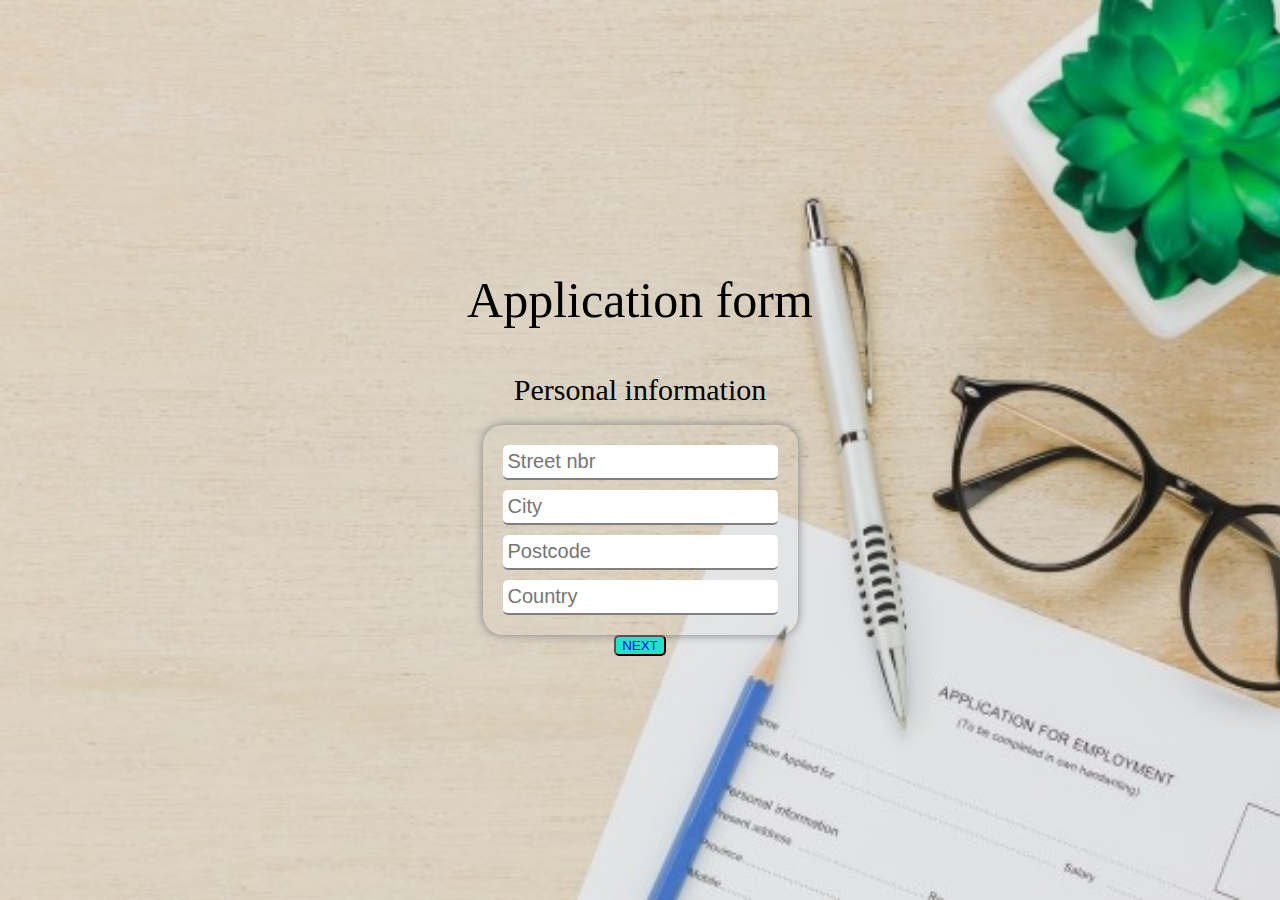
<file: index.html>
<!DOCTYPE html>
<html lang="en">
  <head>
    <meta charset="UTF-8" />
    <meta http-equiv="X-UA-Compatible" content="IE=edge" />
    <meta name="viewport" content="width=device-width, initial-scale=1.0" />
    <link rel="stylesheet" href="reset.css" />
    <link rel="stylesheet" href="style.css" />
    <title>Document</title>
    <link rel="preconnect" href="https://fonts.googleapis.com" />
    <link rel="preconnect" href="https://fonts.gstatic.com" crossorigin />
    <link
      href="https://fonts.googleapis.com/css2?family=Lato:wght@400;700&display=swap"
      rel="stylesheet"
    />
  </head>

  <body>

    <div class="af">Application form</div>

    <div class="pi">Personal information</div>

    <form>
      <input type="text" name="adress" placeholder="Street nbr" />
      <input type="text" name="city" placeholder="City" />
      <input type="number" name="postcode" placeholder="Postcode" />
      <input type="text" name="country" placeholder="Country" />
 </form>

      <nav class="navigation">
        <button class="next">
          <a href="/page2.html" class="next">Next </a>
        </button>
      </nav>
    </container>
  </body>
</html>
</file>
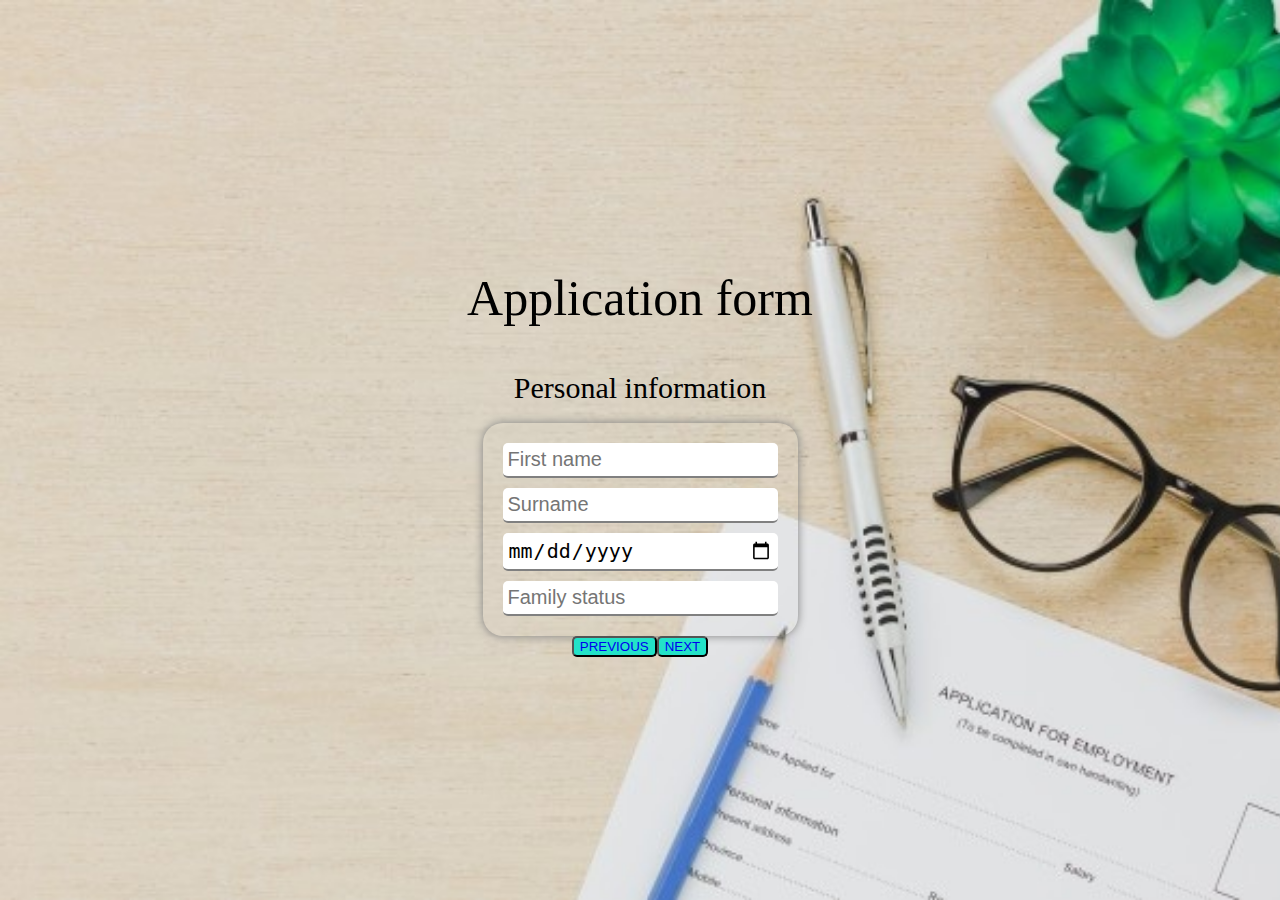
<file: page2.html>
<!DOCTYPE html>
<html lang="en">
  <head>
    <meta charset="UTF-8" />
    <meta http-equiv="X-UA-Compatible" content="IE=edge" />
    <meta name="viewport" content="width=device-width, initial-scale=1.0" />
    <link rel="stylesheet" href="reset.css" />
    <link rel="stylesheet" href="style.css" />
    <title>Document</title>
  </head>

  <body>
    
      <div class="af">Application form</div>

      <div class="pi">Personal information</div>

      <form>
        <input
          type="text" name="firstname"
        
          placeholder="First name"
        />
             <input
          type="text" name="Secondname"
          placeholder="Surname"
        />
      

            <input type="date" name="dateofbirth"
       placeholder="Date of birth"
        />
   
        <input
          type="text" 
      placeholder="Family status"
        />
      </form>

        <nav class="navigation">
          <button class="next">
            <a href="/index.html" class="previous">Previous </a>
          <button class="next">
            <a href="/page3.html" class="next">Next </a>
          </button>
        </nav>
      </div>
    </container>
  </body>
</html>
</file>
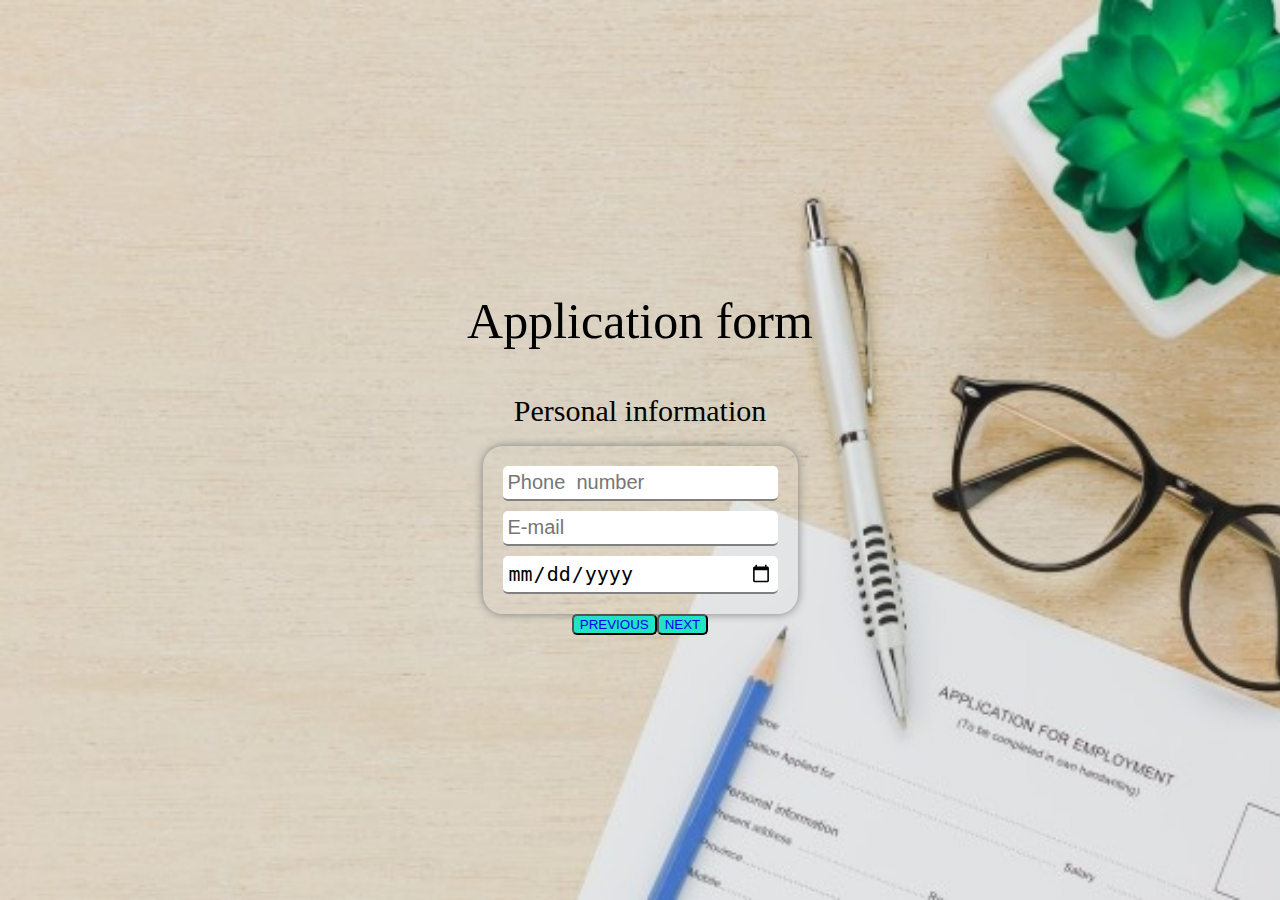
<file: page3.html>
<!DOCTYPE html>
<html lang="en">
  <head>
    <meta charset="UTF-8" />
    <meta http-equiv="X-UA-Compatible" content="IE=edge" />
    <meta name="viewport" content="width=device-width, initial-scale=1.0" />
    <link rel="stylesheet" href="reset.css" />
    <link rel="stylesheet" href="style.css" />
    <title>Document</title>
  </head>

  <body>
    
      <div class="af">Application form</div>

      <div class="pi">Personal information</div>

     <form>
        <input
          type="number" name="phonenumber"
        
          placeholder="Phone  number"
        />
      
  
        <input
          type="text" name="email"
        
          placeholder="E-mail"
        />
      
   
        <input
          type="date" name="date"
                 placeholder="Date of registration"
                 />
                </form>

  

        <nav class="navigation">
          <button class="previous">
            <a href="/page2.html" class="previous">Previous </a>
          <button class="next">
            <a href="/pagelast.html" class="next">Next </a>
          </button>
          </nav>
        </div>
      </div>
    </container>
  </body>
</html>
</file>
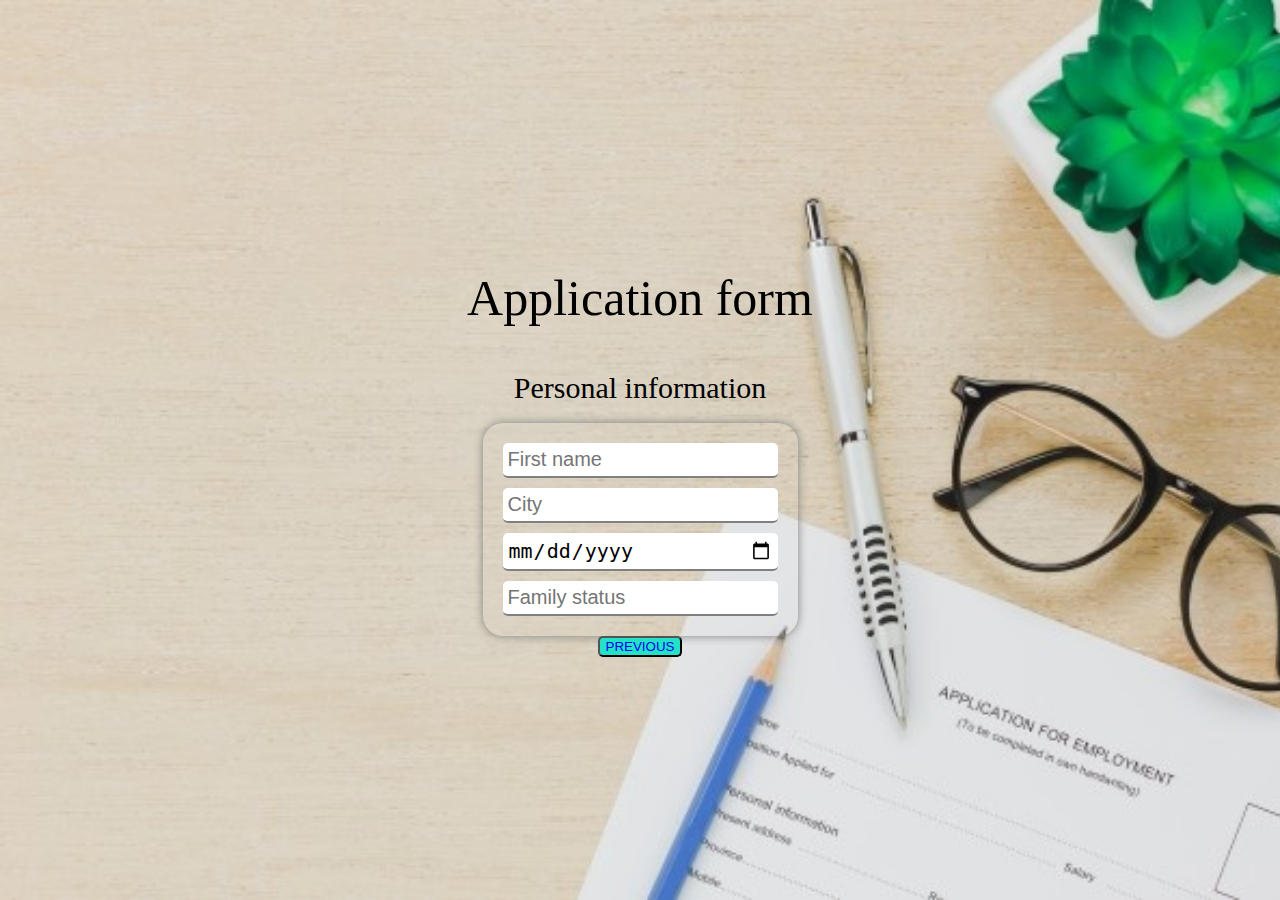
<file: pagelast.html>
<!DOCTYPE html>
<html lang="en">
  <head>
    <meta charset="UTF-8" />
    <meta http-equiv="X-UA-Compatible" content="IE=edge" />
    <meta name="viewport" content="width=device-width, initial-scale=1.0" />
    <link rel="stylesheet" href="reset.css" />
    <link rel="stylesheet" href="style.css" />
    <title>Document</title>
  </head>

  <body>
    <div class="af">Application form</div>

    <div class="pi">Personal information</div>

    <form>
      <input type="text" name="firstname" placeholder="First name" />

      <input type="text" placeholder="City" />

      <input type="date" name="dateofbirth" placeholder="Date of birth" />
      <input type="text" placeholder="Family status" />
    </form>

    <nav class="navigation">
      <button class="previous">
        <a href="/page2.html" class="previous">Previous </a>
      </button>
    </nav>
  </body>
</html>
</file>
<file: style.css>
.af {
  font-size: 50px;

  padding: 30px;
}

.pi {
  font-size: 30px;
  padding: 20px;
}

body {
  background-image: url("/img/application.jpg");
  background-size: cover;
  display: flex;
  align-items: center;
  justify-content: center;
  flex-direction: column;
  height: 100vh;
}

form {
  display: flex;
  flex-direction: column;
  padding: 20px;
  box-shadow: 0 0 10px gray;
  border-radius: 20px;
}

input {
  margin-bottom: 10px;
  border: none;
  border-bottom: 2px solid gray;
  padding: 5px;
  font-size: 20px;
  border-radius: 5px;
}

input:last-child{
margin: 0;
}

.previous {
  background-color: rgb(35, 226, 200);
  text-decoration: none;
  text-transform: uppercase;
  border-radius: 5px;
  text-decoration: none;
}

.next {
  background-color: rgb(35, 226, 200);
  text-transform: uppercase;
  border-radius: 5px;
  text-decoration: none;
}
</file>
